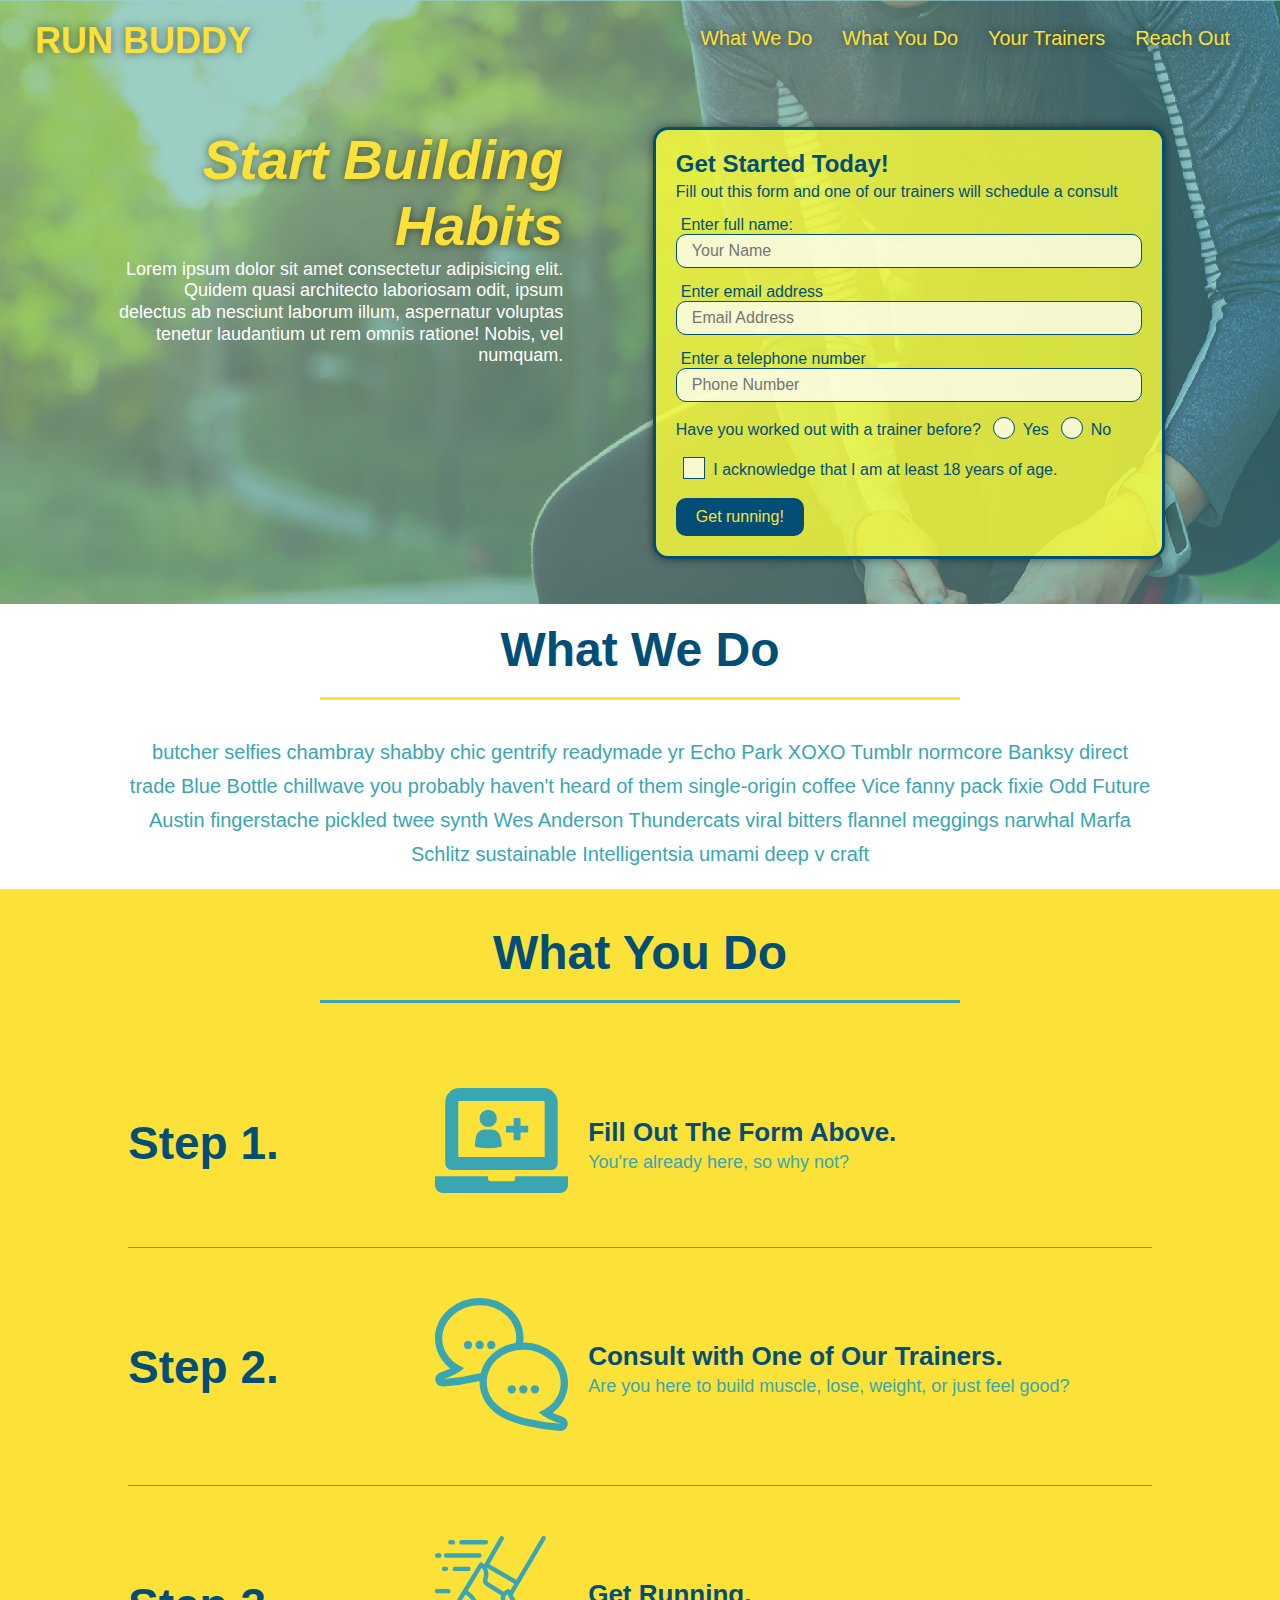
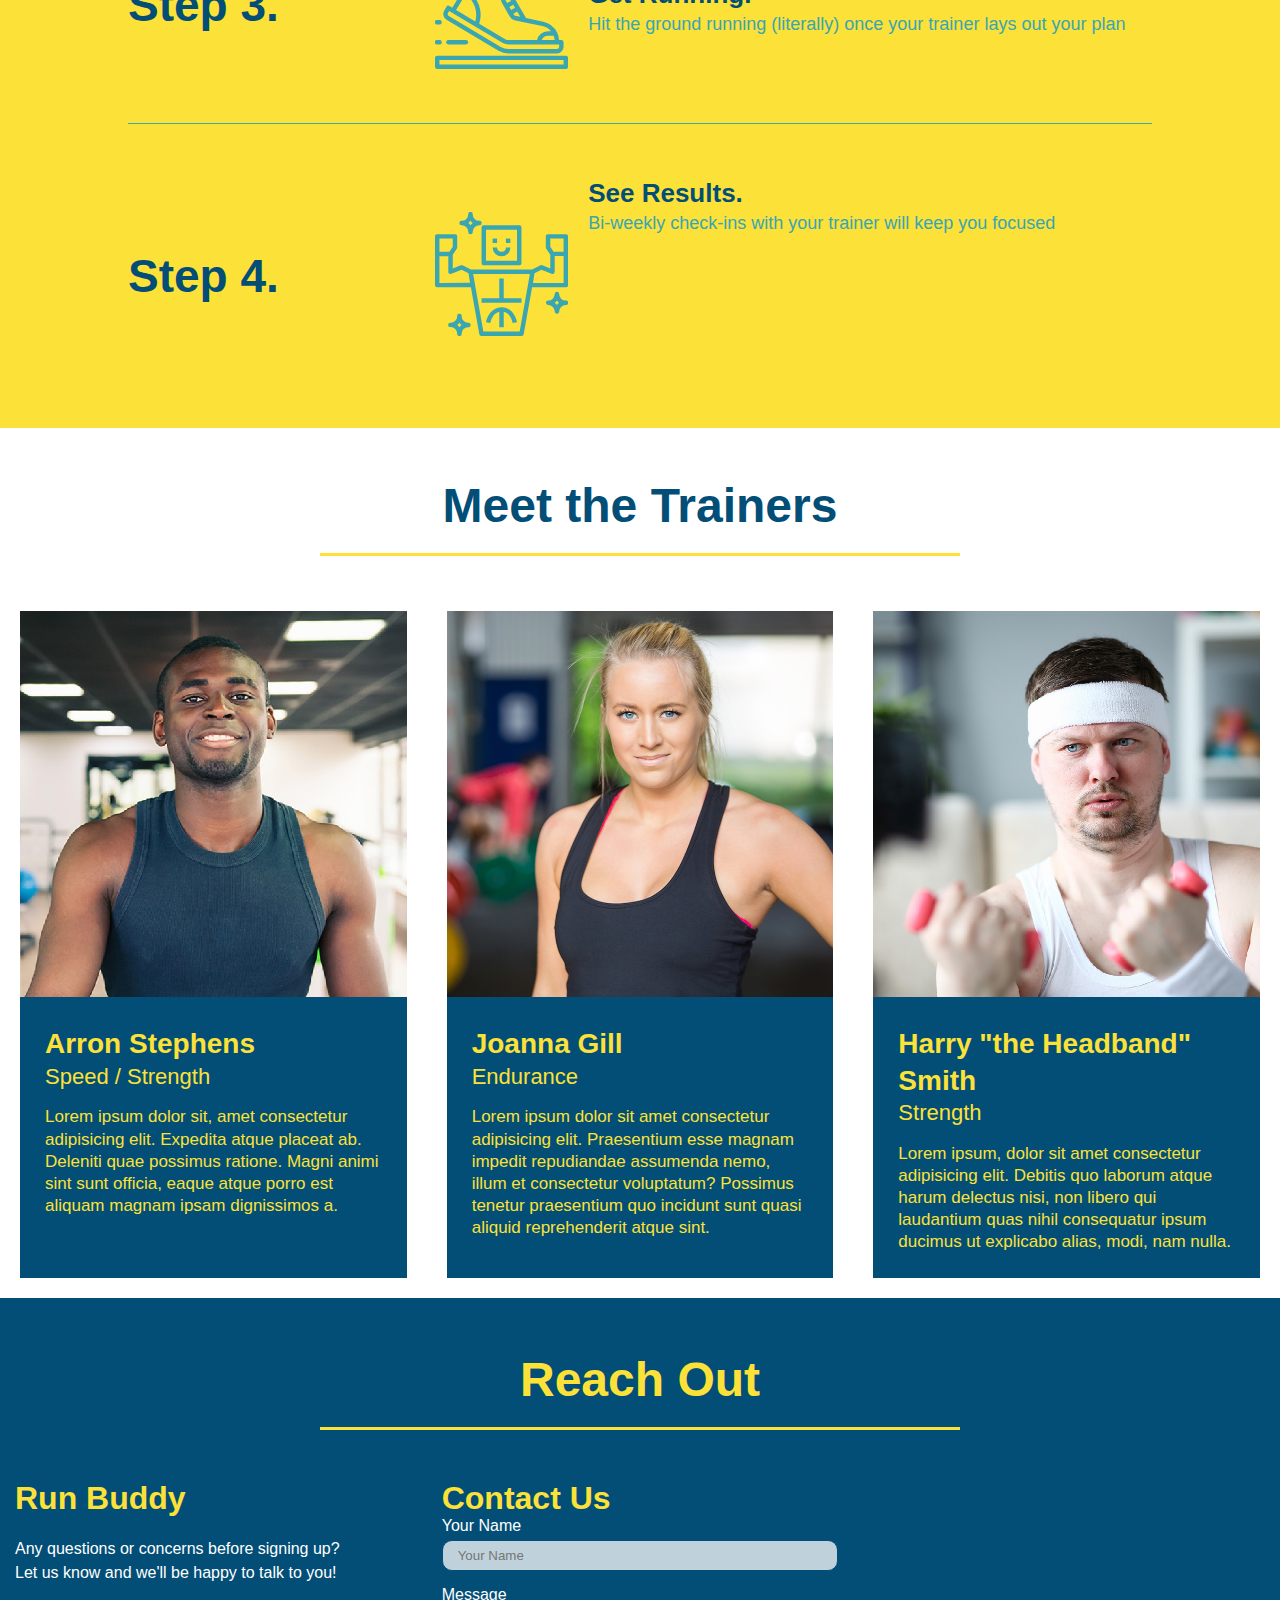
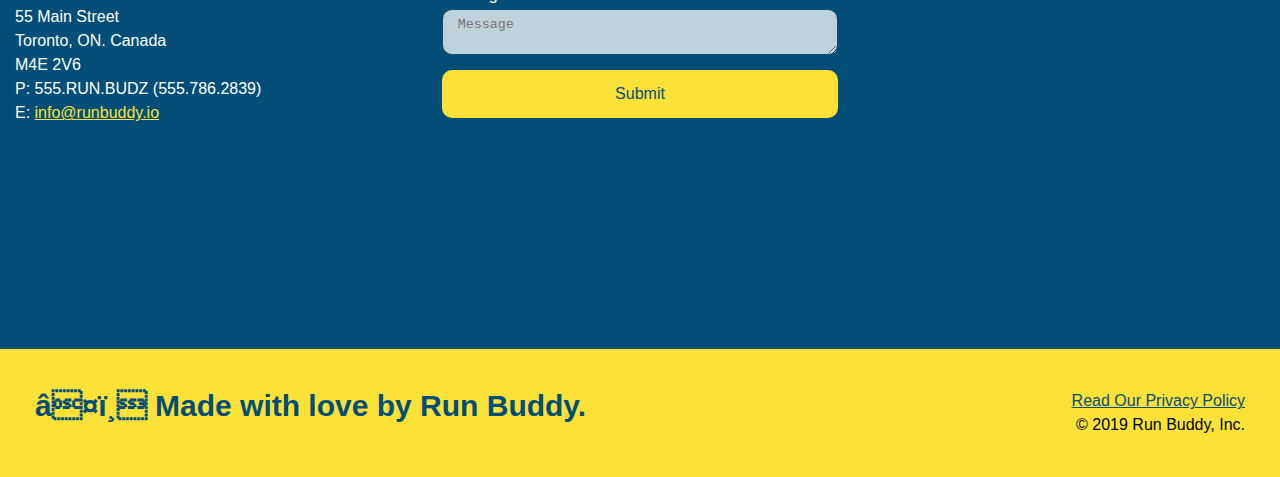
<file: index.html>
<!DOCTYPE html>
<html lang="en">

<head>
    <meta charset="UTF-8 /">
    <meta http-equiv="X-UA-Compatible" content="IE=edge">
    <meta name="viewport" content="width=device-width, initial-scale=1.0" />
    <title>Run Buddy</title>
    <link rel="stylesheet" href="./assets/css/style.css" />
</head>

<body>
    <!--navigation header-->
    <header>
        <h1>
            <a href="/">RUN BUDDY</a>
        </h1>
        <nav>
            <!--unordered list element-->
            <ul>
                 <!--list item element-->
                <li>
                    <!--anchor element-->
                    <a href="#what-we-do">What We Do</a>
                </li>
                <li>
                    <a href="#what-you-do">What You Do</a>
                </li>
                <li>
                    <a href="#your-trainers">Your Trainers</a>
                </li>
                <li>
                    <a href="#reach-out">Reach Out</a>
                </li>
             </ul>
        </nav>
     </header>

    <!--hero/jumbotron-->
    <section class="hero">
        <div class="hero-cta">
            <h2>Start Building Habits</h2>
            <p>Lorem ipsum dolor sit amet consectetur adipisicing elit. Quidem quasi architecto laboriosam odit, ipsum delectus ab nesciunt laborum illum, aspernatur voluptas tenetur laudantium ut rem omnis ratione! Nobis, vel numquam.</p>
        </div>
        <div class="hero-form">
            <h3>Get Started Today!</h3>
            <p>Fill out this form and one of our trainers will schedule a consult</p>
                
            <!-- add form element -->
            <form>
                <label for="name">Enter full name:</label>
                <input type="text" placeholder="Your Name" name="name" id="name" class="form-input" />
                <label for="email">Enter email address</label>
                <input type="email" placeholder="Email Address" name="email" id="email" class="form-input" />
                <label for="phone">Enter a telephone number</label>
                <input type="tel" placeholder="Phone Number" name="phone" id="phone" class="form-input" />
                <p>
                    Have you worked out with a trainer before?
                    <span class="radio-wrapper">
                        <input type="radio" name="trainer-confirm" id="trainer-yes" />
                        <label for="trainer-yes">Yes</label>
                    </span>
                    <span class="radio-wrapper">
                        <input type="radio" name="trainer-confirm" id="trainer-no" />
                        <label for="trainer-no">No</label>
                    </span>
                </p>
                <p>
                    <span class="checkbox-wrapper">
                        <input type="checkbox" name="age-confirm" id="checkbox" />
                        <label for="checkbox" >
                            I acknowledge that I am at least 18 years of age.
                        </label>
                    </span>
                </p>
                <button type="submit">                        Get running!
                </button>
            </form>
        </div>
    </section>
    <!-- hero end-->
    
    <!-- what we do section-->
    <br />
    <section id="what-we-do" class="intro">
        <div class="flex-row">
            <h2 class="section-title primary-border">What We Do</h2>
        </div>
        <div class="flex-row">
            <p>
                butcher selfies chambray shabby chic gentrify readymade yr Echo Park XOXO Tumblr normcore Banksy direct trade Blue Bottle chillwave you probably haven't heard of them single-origin coffee Vice fanny pack fixie Odd Future Austin fingerstache pickled twee synth Wes Anderson Thundercats viral bitters flannel meggings narwhal Marfa Schlitz sustainable Intelligentsia umami deep v craft
            </p><br /> <br />
        </div>
    </section><br />
        
    <!-- what you do section starts -->
    <section id="what-you-do" class="steps"><br /><br />
        <div class="flex-row">
            <h2 class="section-title secondary-border">What You Do</h2>
        </div>
        
        <div class="step">
            <h3>Step 1.</h3>
            <div class="step-info">
                <div class="step-img">
                    <img src="./assets/images/step-1.svg" alt="" role="presentation" aria-hidden="true" />
                </div>
                 <div class="step-text">
                    <h4> Fill Out The Form Above.</h4>
                    <p>You're already here, so why not?</p>
                </div>
            </div>
        </div>

        <div class="step">
            <h3>Step 2.</h3>
            <div class="step-info">
                <div class="step-img">
                    <img src="./assets/images/step-2.svg" alt="" role="presentation" aria-hidden="true" />
                </div>
                <div class="step-text">
                    <h4>Consult with One of Our Trainers.</h4>
                    <p>Are you here to build muscle, lose, weight, or just feel good?</p>
                </div>
            </div>
        </div>

        <div class="step">
            <h3>Step 3.</h3>
            <div class="step-info">
                <div class="step-img">
                    <img src="./assets/images/step-3.svg" alt="" role="presentation" aria-hidden="true" />
                </div>
                <div class="step-text">
                    <h4>Get Running.</h4>
                    <p>Hit the ground running (literally) once your trainer lays out your plan</p>
                </div>
            </div>
        </div>

        <div class="step">
            <h3>Step 4.</h3>
            <div class="step-info">
                <div class="step-img">
                    <img src="./assets/images/step-4.svg" alt="" role="presentation" aria-hidden="true" />
                </div>
                <div class="step-text">
                    <h4>See Results.</h4>
                    <p>Bi-weekly check-ins with your trainer will keep you focused</p> <br /><br /><br /><br /><br /><br /><br /><br />
                </div>
            </div>
        </div>
    </section>
    <!-- what you do section ends -->

    <!-- meet the trainers section -->
    <section id="your-trainers">
        <div class="flex-row">
            <h2 class="section-title primary-border">Meet the Trainers</h2>
        </div>
        <!-- first trainer's bio -->
        <div class="trainers">
            <article class="trainer">
                <img src="./assets/images/trainer-1.jpg" alt="Arron Stephens, dressed in a navy blue sleevless athletic top, prepared to pump iron">
                <div class="trainer-bio">
                    <h3 class="trainer-name">Arron Stephens</h3>
                    <h4 class="trainer-role">Speed / Strength</h4>
                    <p>
                        Lorem ipsum dolor sit, amet consectetur adipisicing elit. Expedita atque placeat ab. Deleniti quae possimus ratione. Magni animi sint sunt officia, eaque atque porro est aliquam magnam ipsam dignissimos a.
                    </p>
                </div>
            </article>
        
            <!-- second trainer's bio -->
            <article class="trainer">
                <img src="./assets/images/trainer-2.jpg" alt="Joanna Gill, dressed in a black sleevless athletic top. Her long blonde hair is tied up in a pony tail, she is ready to run">
                <div class="trainer-bio">
                    <h3 class="trainer-name">Joanna Gill</h3>
                    <h4 class="trainer-role">Endurance</h4>
                    <p>Lorem ipsum dolor sit amet consectetur adipisicing elit. Praesentium esse magnam impedit repudiandae assumenda nemo, illum et consectetur voluptatum? Possimus tenetur praesentium quo incidunt sunt quasi aliquid reprehenderit atque sint.</p>
                </div>
            </article>

            <!-- third trainer's bio -->
            <article class="trainer">
                <img src="./assets/images/trainer-3.jpg" alt="Harry Smith, wearing a white sleevless athletic top and matching headband. He has a strained expression as he lifts comically small pink weights">
                <div class="trainer-bio">
                    <h3 class="trainer-name">Harry "the Headband" Smith</h3>
                    <h4 class="trainer-role">Strength</h4>
                    <p>
                    Lorem ipsum, dolor sit amet consectetur adipisicing elit. Debitis quo laborum atque harum delectus nisi, non libero qui laudantium quas nihil consequatur ipsum ducimus ut explicabo alias, modi, nam nulla.
                    </p>
                </div>
            </article>
        </div>
    </section>

    <!-- reach out section starts -->
    <section id="reach-out" class="contact">
        <br /><br /><br />
        <div class="flex-row">
            <h2 class="section-title primary-border">Reach Out</h2>
        </div>
        <div class="contact-info">
            <div>
                <h3>Run Buddy</h3>
                <p>
                    Any questions or concerns before signing up?
                    <br />
                    Let us know and we'll be happy to talk to you!
                </p>

                <address>
                    55 Main Street <br />
                    Toronto, ON. Canada <br />
                    M4E 2V6 <br />
                    P: 555.RUN.BUDZ (555.786.2839) <br />
                    E: <a href="mailto:info@runbuddy.io">info@runbuddy.io</a>
                </address>
            </div>

            <div class="contact-form">
                <h3>Contact Us</h3>
                <form>
                    <label for="contact-name">Your Name</label>
                    <input type="text" id="contact-name" placeholder="Your Name" />

                    <label for="contact-message">Message</label>
                    <textarea id="contact-message" placeholder="Message"></textarea>

                    <button type="submit">Submit</button>
                </form>
            </div>
            <iframe src="https://www.google.com/maps/embed?pb=!1m18!1m12!1m3!1d2885.4251448739424!2d-79.3007304844097!3d43.68092407912034!2m3!1f0!2f0!3f0!3m2!1i1024!2i768!4f13.1!3m3!1m2!1s0x89d4cc1b1d3e933d%3A0x30d077fd48bdeeb6!2s55%20Main%20St%2C%20Toronto%2C%20ON%20M4E%202V6!5e0!3m2!1sen!2sca!4v1645740638300!5m2!1sen!2sca" width="400" height="400" style="border:0;" allowfullscreen="" loading="lazy"></iframe>
        </div>
     <br /><br /><br />
        </section>
    <!-- reach out section ends -->

    <!--navigation footer -->
    <footer>
        <h2>❤️ Made with love by Run Buddy.</h2>
        <div>
            <a href="./privacy-policy.html">Read Our Privacy Policy</a><br />
                &copy; 2019 Run Buddy, Inc.
        </div>
    </footer>
</body>

</html>
</file>
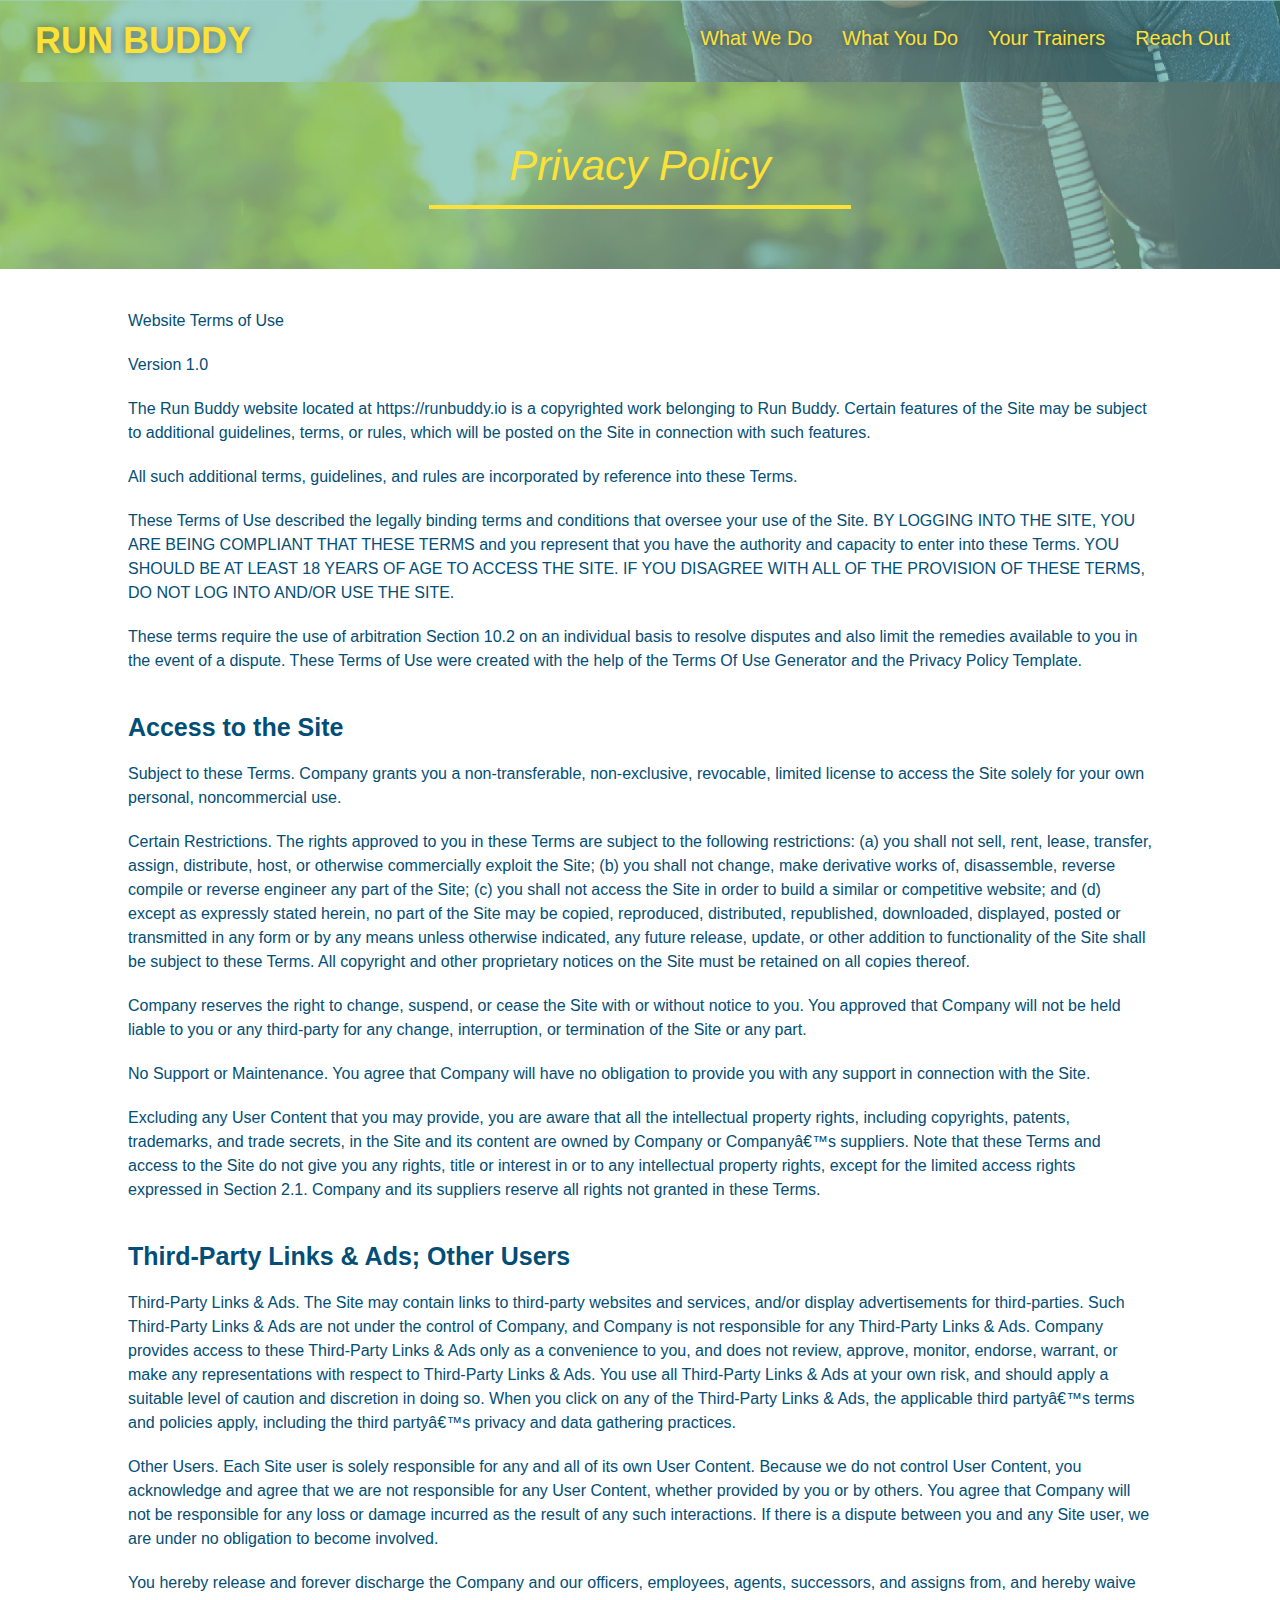
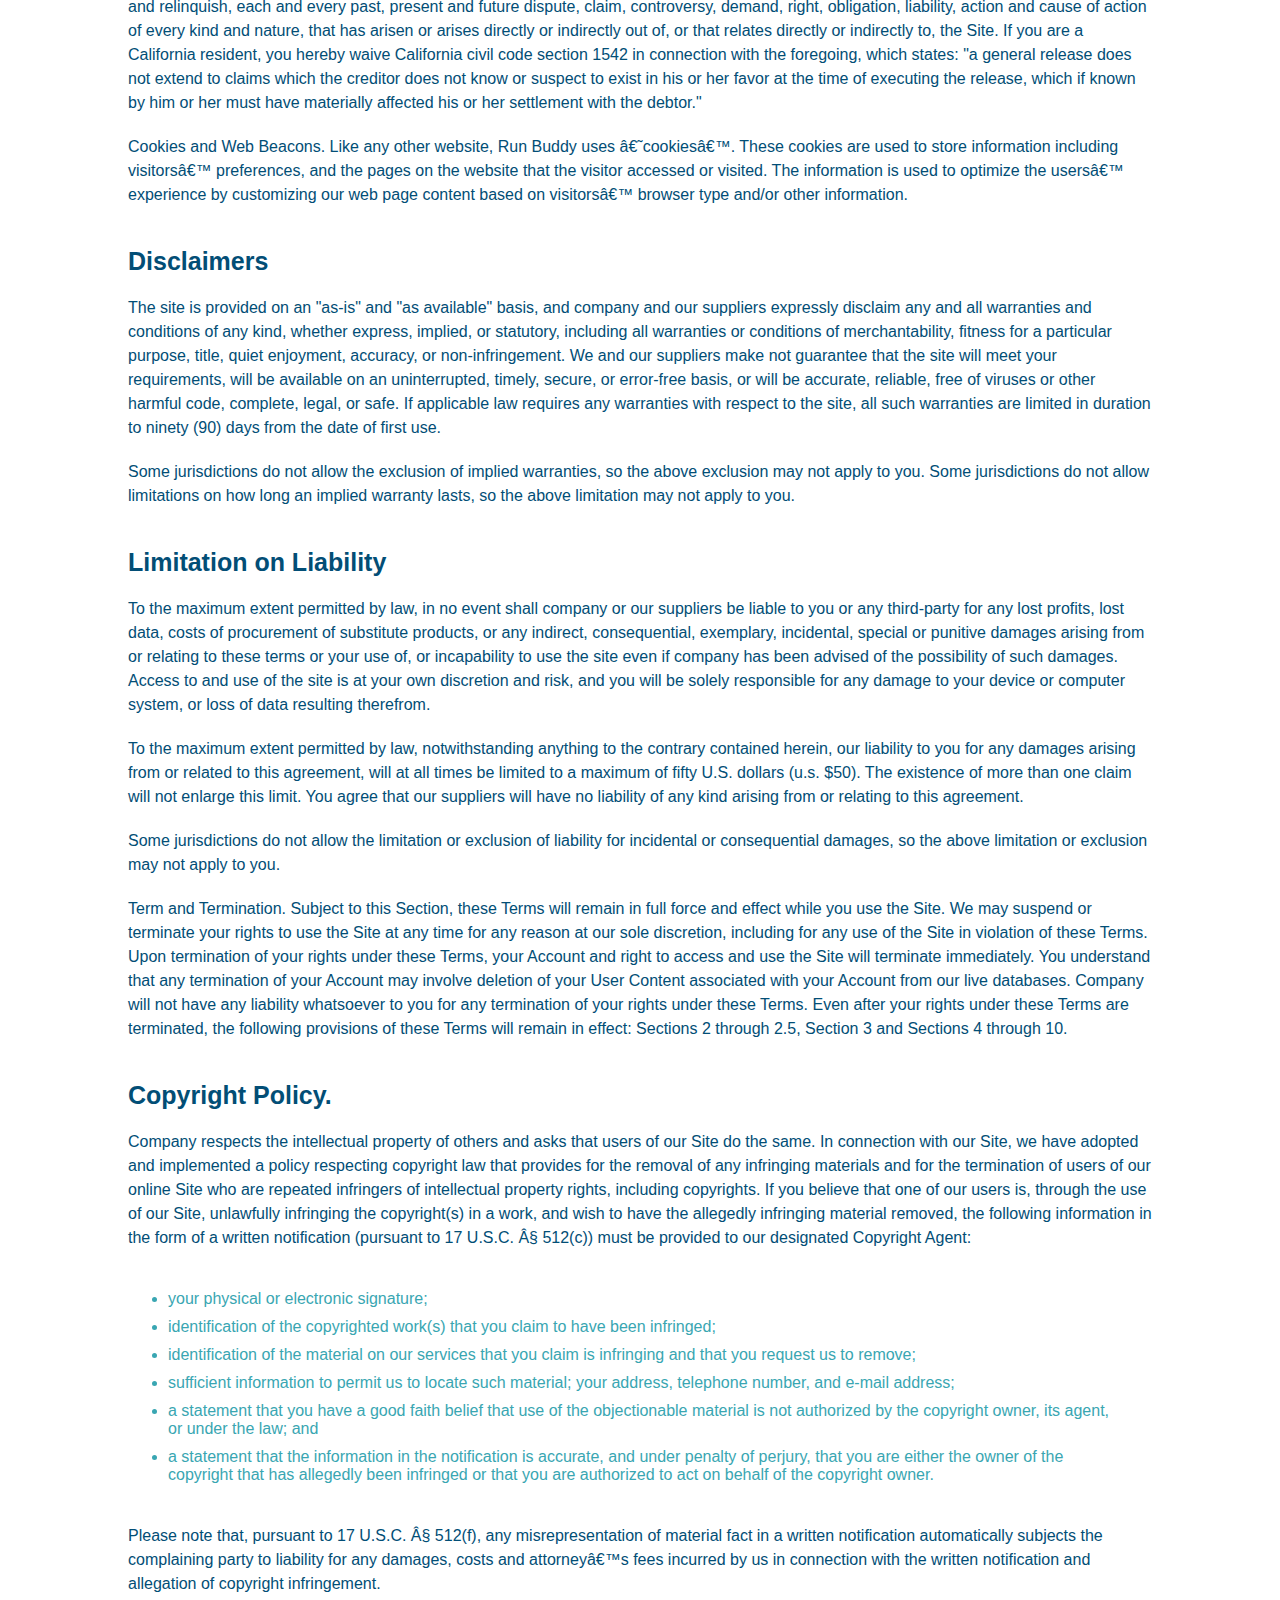
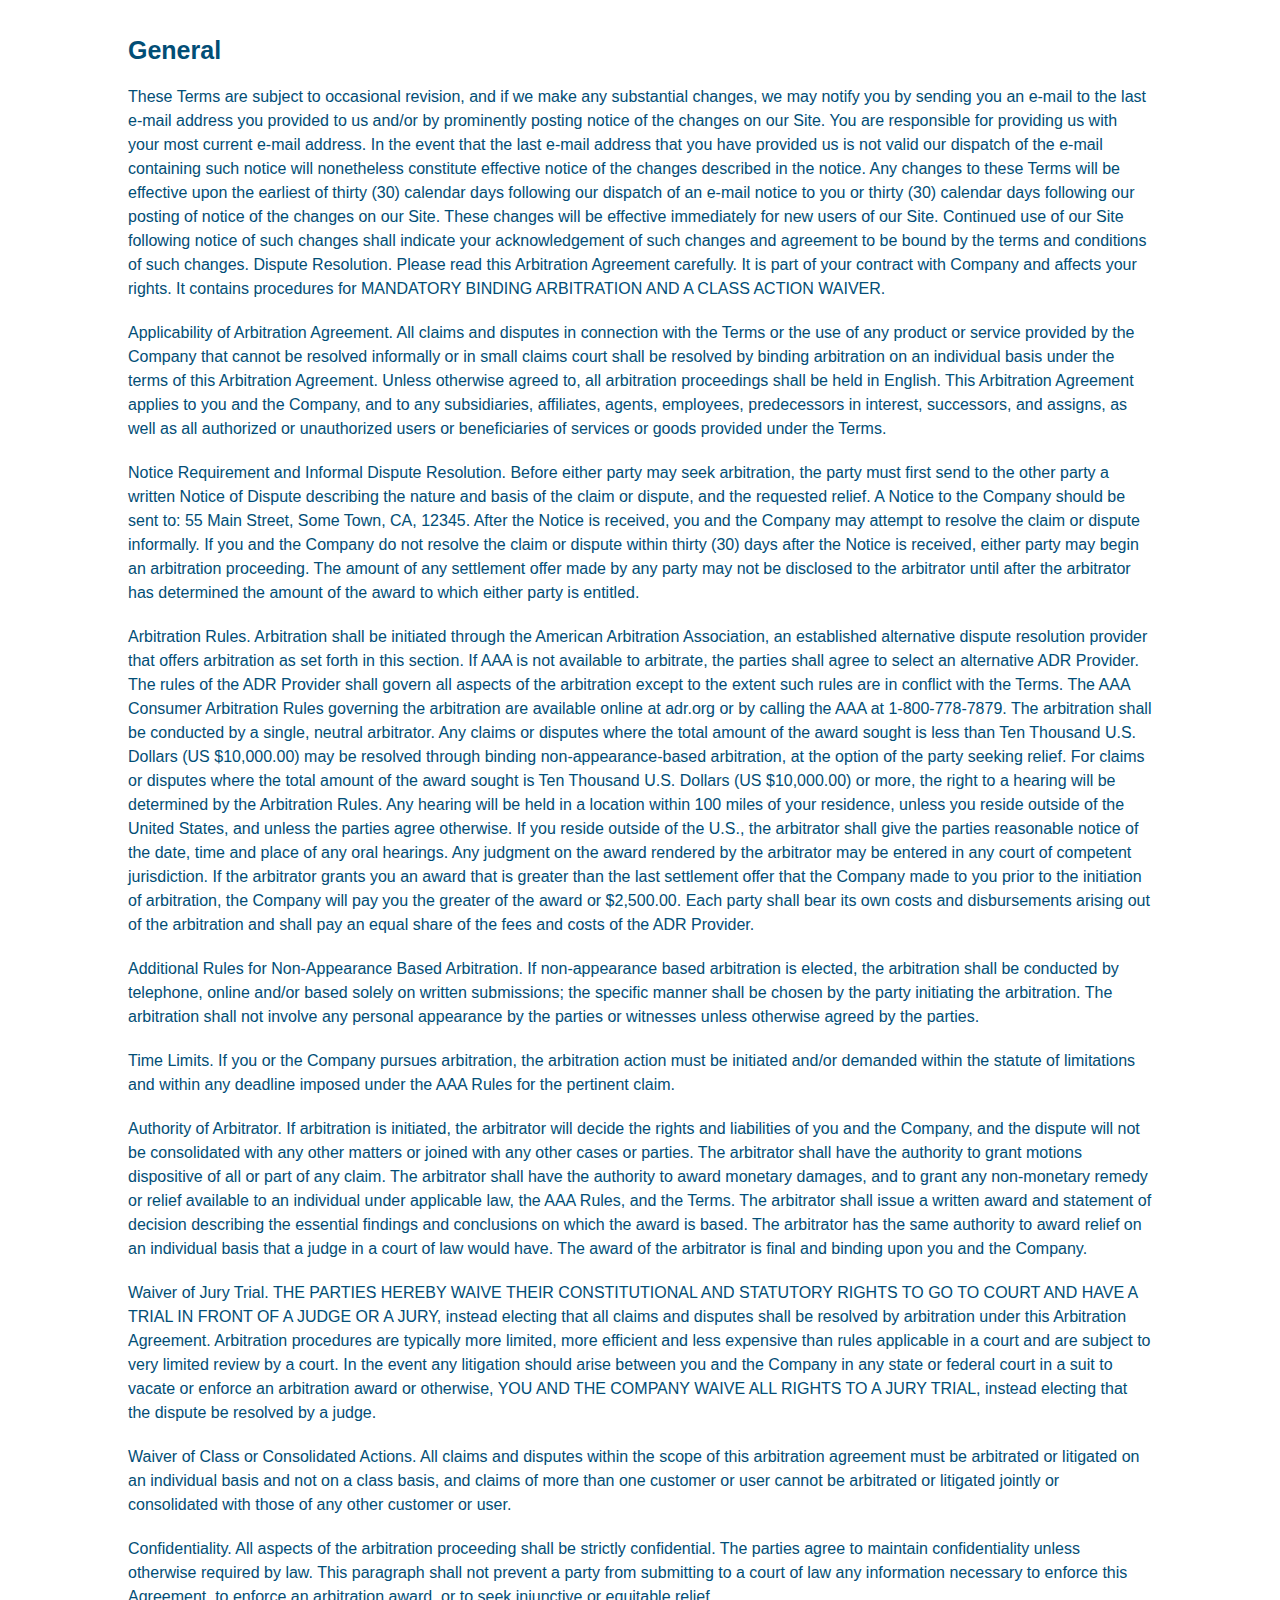
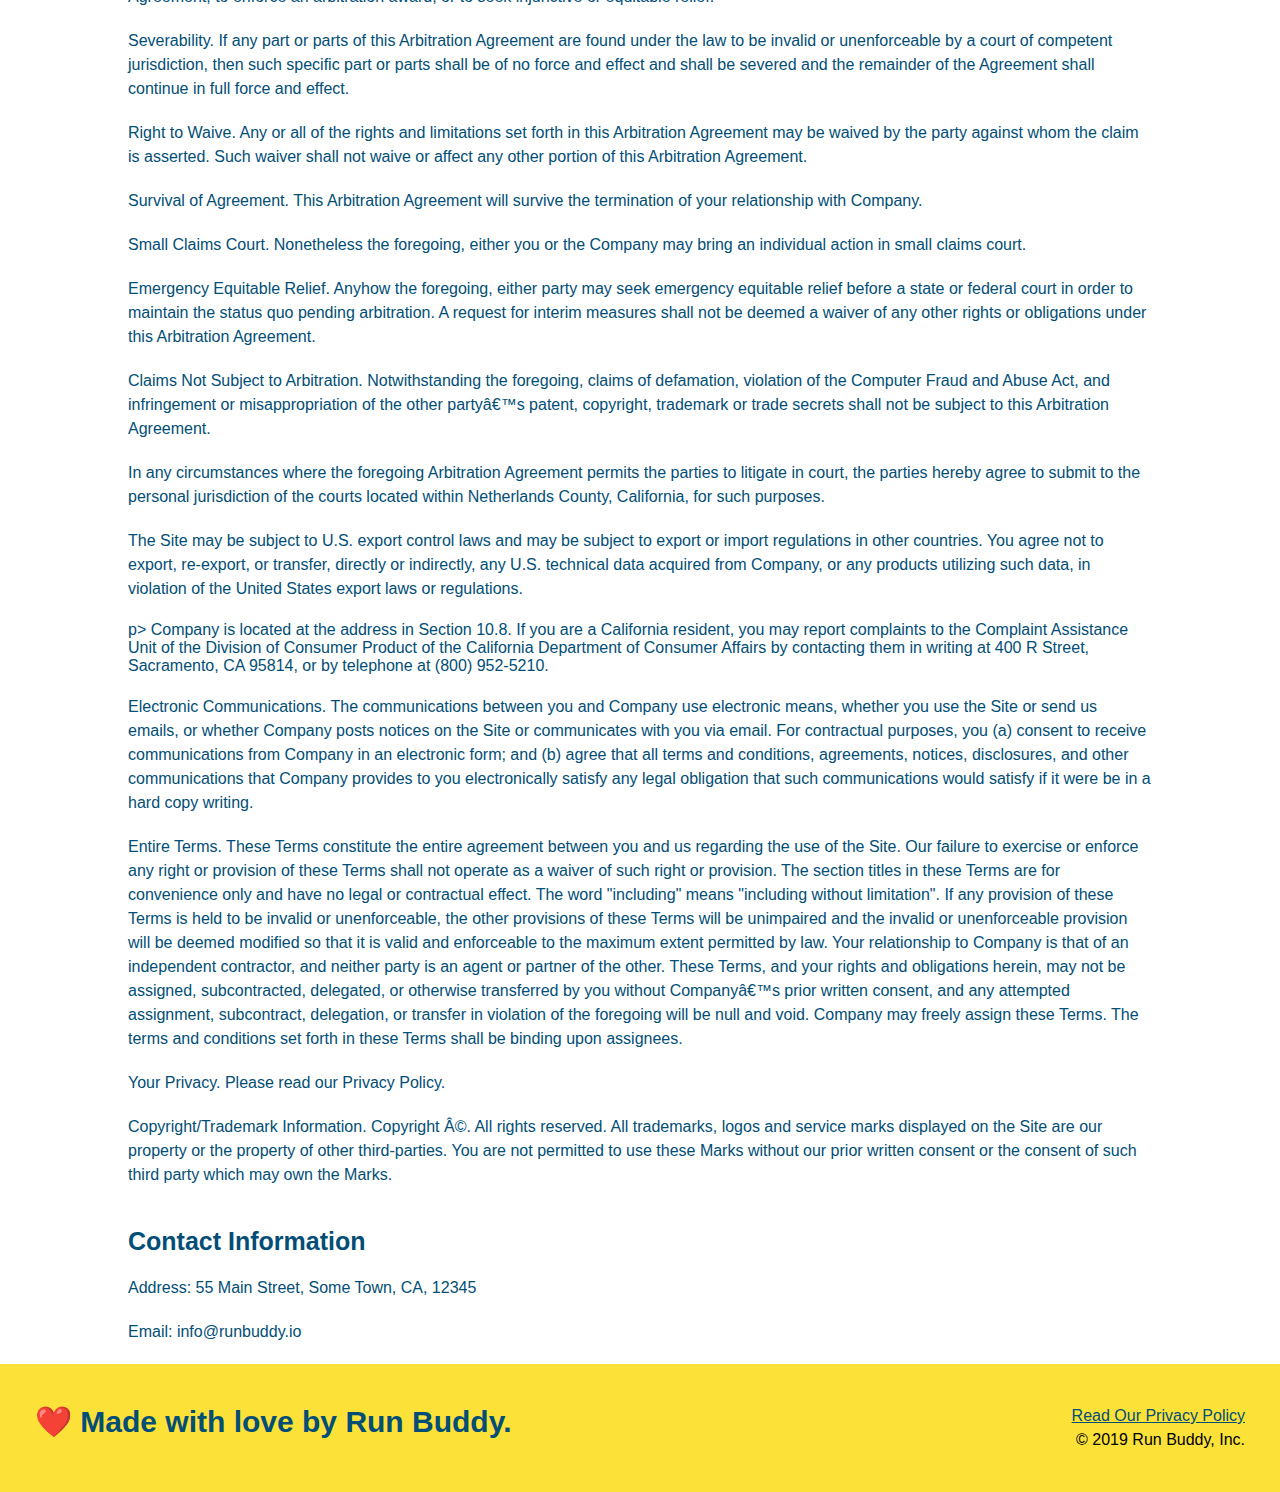
<file: privacy-policy.html>
<!DOCTYPE html>
<html lang="en">
    <head>
        <meta charset="UTF-8" />
        <title>Privacy Policy - Run Buddy</title>
        <link rel="stylesheet" href="./assets/css/style.css" />
        <link rel="stylesheet" href="./assets/css/secondary-styles.css" />
    </head>
    <body>
        <!-- navigation -->
        <header>
            <h1>
                <a href="./index.html">RUN BUDDY</a>
            </h1>
            <nav>
                <!--unordered list element-->
                <ul>
                     <!--list item element-->
                    <li>
                        <!--anchor element-->
                        <a href="./index.html#what-we-do">What We Do</a>
                    </li>
                    <li>
                        <a href="./index.html#what-you-do">What You Do</a>
                    </li>
                    <li>
                        <a href="./index.html#your-trainers">Your Trainers</a>
                    </li>
                    <li>
                        <a href="./index.html#reach-out">Reach Out</a>
                    </li>
                 </ul>
            </nav>
         </header>
         <section class="hero">
            <h2 class="page-title">
                Privacy Policy
            </h2>
         </section>
         <article class="secondary-content">
            <p>
                Website Terms of Use
            </p>
        
            <p>
                Version 1.0
            </p>
        
            <p>
                The Run Buddy website located at https://runbuddy.io is a copyrighted work belonging to Run Buddy. Certain
                features of the Site may be subject to additional guidelines, terms, or rules, which will be posted on the Site
                in connection with such features.
            </p>
        
            <p>
                All such additional terms, guidelines, and rules are incorporated by reference into these Terms.
            </p>
        
            <p>
                These Terms of Use described the legally binding terms and conditions that oversee your use of the Site. BY
                LOGGING INTO THE SITE, YOU ARE BEING COMPLIANT THAT THESE TERMS and you represent that you have the authority
                and capacity to enter into these Terms. YOU SHOULD BE AT LEAST 18 YEARS OF AGE TO ACCESS THE SITE. IF YOU
                DISAGREE WITH ALL OF THE PROVISION OF THESE TERMS, DO NOT LOG INTO AND/OR USE THE SITE.
            </p>
        
            <p>
                These terms require the use of arbitration Section 10.2 on an individual basis to resolve disputes and also
                limit the remedies available to you in the event of a dispute. These Terms of Use were created with the help of
                the Terms Of Use Generator and the Privacy Policy Template.
            </p>
        
            <h3>
                Access to the Site
            </h3>
        
            <p>
                Subject to these Terms. Company grants you a non-transferable, non-exclusive, revocable, limited license to
                access the Site solely for your own personal, noncommercial use.
            </p>
        
            <p>
                Certain Restrictions. The rights approved to you in these Terms are subject to the following restrictions: (a)
                you shall not sell, rent, lease, transfer, assign, distribute, host, or otherwise commercially exploit the Site;
                (b) you shall not change, make derivative works of, disassemble, reverse compile or reverse engineer any part of
                the Site; (c) you shall not access the Site in order to build a similar or competitive website; and (d) except
                as expressly stated herein, no part of the Site may be copied, reproduced, distributed, republished, downloaded,
                displayed, posted or transmitted in any form or by any means unless otherwise indicated, any future release,
                update, or other addition to functionality of the Site shall be subject to these Terms. All copyright and other
                proprietary notices on the Site must be retained on all copies thereof.
            </p>
        
            <p>
                Company reserves the right to change, suspend, or cease the Site with or without notice to you. You approved
                that Company will not be held liable to you or any third-party for any change, interruption, or termination of
                the Site or any part.
            </p>
        
            <p>
                No Support or Maintenance. You agree that Company will have no obligation to provide you with any support in
                connection with the Site.
            </p>
        
            <p>
                Excluding any User Content that you may provide, you are aware that all the intellectual property rights,
                including copyrights, patents, trademarks, and trade secrets, in the Site and its content are owned by Company
                or Companyâ€™s suppliers. Note that these Terms and access to the Site do not give you any rights, title or
                interest in or to any intellectual property rights, except for the limited access rights expressed in Section
                2.1. Company and its suppliers reserve all rights not granted in these Terms.
            </p>
        
            <h3>
                Third-Party Links &amp; Ads; Other Users
            </h3>
        
            <p>
                Third-Party Links &amp; Ads. The Site may contain links to third-party websites and services, and/or display
                advertisements for third-parties. Such Third-Party Links &amp; Ads are not under the control of Company, and Company
                is not responsible for any Third-Party Links &amp; Ads. Company provides access to these Third-Party Links &amp; Ads
                only as a convenience to you, and does not review, approve, monitor, endorse, warrant, or make any
                representations with respect to Third-Party Links &amp; Ads. You use all Third-Party Links &amp; Ads at your own risk,
                and should apply a suitable level of caution and discretion in doing so. When you click on any of the
                Third-Party Links &amp; Ads, the applicable third partyâ€™s terms and policies apply, including the third partyâ€™s
                privacy and data gathering practices.
            </p>
        
            <p>
                Other Users. Each Site user is solely responsible for any and all of its own User Content. Because we do not
                control User Content, you acknowledge and agree that we are not responsible for any User Content, whether
                provided by you or by others. You agree that Company will not be responsible for any loss or damage incurred as
                the result of any such interactions. If there is a dispute between you and any Site user, we are under no
                obligation to become involved.
            </p>
        
            <p>
                You hereby release and forever discharge the Company and our officers, employees, agents, successors, and
                assigns from, and hereby waive and relinquish, each and every past, present and future dispute, claim,
                controversy, demand, right, obligation, liability, action and cause of action of every kind and nature, that has
                arisen or arises directly or indirectly out of, or that relates directly or indirectly to, the Site. If you are
                a California resident, you hereby waive California civil code section 1542 in connection with the foregoing,
                which states: "a general release does not extend to claims which the creditor does not know or suspect to exist
                in his or her favor at the time of executing the release, which if known by him or her must have materially
                affected his or her settlement with the debtor."
            </p>
        
            <p>
                Cookies and Web Beacons. Like any other website, Run Buddy uses â€˜cookiesâ€™. These cookies are used to store
                information including visitorsâ€™ preferences, and the pages on the website that the visitor accessed or visited.
                The information is used to optimize the usersâ€™ experience by customizing our web page content based on visitorsâ€™
                browser type and/or other information.
            </p>
        
            <h3>
                Disclaimers
            </h3>
        
            <p>
                The site is provided on an "as-is" and "as available" basis, and company and our suppliers expressly disclaim
                any and all warranties and conditions of any kind, whether express, implied, or statutory, including all
                warranties or conditions of merchantability, fitness for a particular purpose, title, quiet enjoyment, accuracy,
                or non-infringement. We and our suppliers make not guarantee that the site will meet your requirements, will be
                available on an uninterrupted, timely, secure, or error-free basis, or will be accurate, reliable, free of
                viruses or other harmful code, complete, legal, or safe. If applicable law requires any warranties with respect
                to the site, all such warranties are limited in duration to ninety (90) days from the date of first use.
            </p>
        
            <p>
                Some jurisdictions do not allow the exclusion of implied warranties, so the above exclusion may not apply to
                you. Some jurisdictions do not allow limitations on how long an implied warranty lasts, so the above limitation
                may not apply to you.
            </p>
        
            <h3>
                Limitation on Liability
            </h3>
        
            <p>
                To the maximum extent permitted by law, in no event shall company or our suppliers be liable to you or any
                third-party for any lost profits, lost data, costs of procurement of substitute products, or any indirect,
                consequential, exemplary, incidental, special or punitive damages arising from or relating to these terms or
                your use of, or incapability to use the site even if company has been advised of the possibility of such
                damages. Access to and use of the site is at your own discretion and risk, and you will be solely responsible
                for any damage to your device or computer system, or loss of data resulting therefrom.
            </p>
        
            <p>
                To the maximum extent permitted by law, notwithstanding anything to the contrary contained herein, our liability
                to you for any damages arising from or related to this agreement, will at all times be limited to a maximum of
                fifty U.S. dollars (u.s. $50). The existence of more than one claim will not enlarge this limit. You agree that
                our suppliers will have no liability of any kind arising from or relating to this agreement.
            </p>
        
            <p>
                Some jurisdictions do not allow the limitation or exclusion of liability for incidental or consequential
                damages, so the above limitation or exclusion may not apply to you.
            </p>
        
            <p>
                Term and Termination. Subject to this Section, these Terms will remain in full force and effect while you use
                the Site. We may suspend or terminate your rights to use the Site at any time for any reason at our sole
                discretion, including for any use of the Site in violation of these Terms. Upon termination of your rights under
                these Terms, your Account and right to access and use the Site will terminate immediately. You understand that
                any termination of your Account may involve deletion of your User Content associated with your Account from our
                live databases. Company will not have any liability whatsoever to you for any termination of your rights under
                these Terms. Even after your rights under these Terms are terminated, the following provisions of these Terms
                will remain in effect: Sections 2 through 2.5, Section 3 and Sections 4 through 10.
            </p>
        
            <h3>
                Copyright Policy.
            </h3>
        
            <p>
                Company respects the intellectual property of others and asks that users of our Site do the same. In connection
                with our Site, we have adopted and implemented a policy respecting copyright law that provides for the removal
                of any infringing materials and for the termination of users of our online Site who are repeated infringers of
                intellectual property rights, including copyrights. If you believe that one of our users is, through the use of
                our Site, unlawfully infringing the copyright(s) in a work, and wish to have the allegedly infringing material
                removed, the following information in the form of a written notification (pursuant to 17 U.S.C. Â§ 512(c)) must
                be provided to our designated Copyright Agent:
            </p>
        
            <ul>
                <li>
                  your physical or electronic signature;
                </li>
                <li>
                  identification of the copyrighted work(s) that you claim to have been infringed;
                </li>
                <li>
                  identification of the material on our services that you claim is infringing and that you request us to remove;
                </li>
                <li>
                  sufficient information to permit us to locate such material; your address, telephone number, and e-mail
                  address;
                </li>
                <li>
                  a statement that you have a good faith belief that use of the objectionable material is not authorized by the
                  copyright owner, its agent, or under the law; and
                </li>
                <li>
                  a statement that the information in the notification is accurate, and under penalty of perjury, that you are
                  either the owner of the copyright that has allegedly been infringed or that you are authorized to act on
                  behalf of the copyright owner.
                </li>
            </ul>
        
            <p>
                Please note that, pursuant to 17 U.S.C. Â§ 512(f), any misrepresentation of material fact in a written
                notification automatically subjects the complaining party to liability for any damages, costs and attorneyâ€™s
                fees incurred by us in connection with the written notification and allegation of copyright infringement.
            </p>
        
            <h3>
                General
            </h3>
        
            <p>
                These Terms are subject to occasional revision, and if we make any substantial changes, we may notify you by
                sending you an e-mail to the last e-mail address you provided to us and/or by prominently posting notice of the
                changes on our Site. You are responsible for providing us with your most current e-mail address. In the event
                that the last e-mail address that you have provided us is not valid our dispatch of the e-mail containing such
                notice will nonetheless constitute effective notice of the changes described in the notice. Any changes to these
                Terms will be effective upon the earliest of thirty (30) calendar days following our dispatch of an e-mail
                notice to you or thirty (30) calendar days following our posting of notice of the changes on our Site. These
                changes will be effective immediately for new users of our Site. Continued use of our Site following notice of
                such changes shall indicate your acknowledgement of such changes and agreement to be bound by the terms and
                conditions of such changes. Dispute Resolution. Please read this Arbitration Agreement carefully. It is part of
                your contract with Company and affects your rights. It contains procedures for MANDATORY BINDING ARBITRATION AND
                A CLASS ACTION WAIVER.
            </p>
        
            <p>
                Applicability of Arbitration Agreement. All claims and disputes in connection with the Terms or the use of any
                product or service provided by the Company that cannot be resolved informally or in small claims court shall be
                resolved by binding arbitration on an individual basis under the terms of this Arbitration Agreement. Unless
                otherwise agreed to, all arbitration proceedings shall be held in English. This Arbitration Agreement applies to
                you and the Company, and to any subsidiaries, affiliates, agents, employees, predecessors in interest,
                successors, and assigns, as well as all authorized or unauthorized users or beneficiaries of services or goods
                provided under the Terms.
            </p>
        
            <p>
                Notice Requirement and Informal Dispute Resolution. Before either party may seek arbitration, the party must
                first send to the other party a written Notice of Dispute describing the nature and basis of the claim or
                dispute, and the requested relief. A Notice to the Company should be sent to: 55 Main Street, Some Town, CA,
                12345. After the Notice is received, you and the Company may attempt to resolve the claim or dispute informally.
                If you and the Company do not resolve the claim or dispute within thirty (30) days after the Notice is received,
                either party may begin an arbitration proceeding. The amount of any settlement offer made by any party may not
                be disclosed to the arbitrator until after the arbitrator has determined the amount of the award to which either
                party is entitled.
            </p>
        
            <p>
                Arbitration Rules. Arbitration shall be initiated through the American Arbitration Association, an established
                alternative dispute resolution provider that offers arbitration as set forth in this section. If AAA is not
                available to arbitrate, the parties shall agree to select an alternative ADR Provider. The rules of the ADR
                Provider shall govern all aspects of the arbitration except to the extent such rules are in conflict with the
                Terms. The AAA Consumer Arbitration Rules governing the arbitration are available online at adr.org or by
                calling the AAA at 1-800-778-7879. The arbitration shall be conducted by a single, neutral arbitrator. Any
                claims or disputes where the total amount of the award sought is less than Ten Thousand U.S. Dollars (US
                $10,000.00) may be resolved through binding non-appearance-based arbitration, at the option of the party seeking
                relief. For claims or disputes where the total amount of the award sought is Ten Thousand U.S. Dollars (US
                $10,000.00) or more, the right to a hearing will be determined by the Arbitration Rules. Any hearing will be
                held in a location within 100 miles of your residence, unless you reside outside of the United States, and
                unless the parties agree otherwise. If you reside outside of the U.S., the arbitrator shall give the parties
                reasonable notice of the date, time and place of any oral hearings. Any judgment on the award rendered by the
                arbitrator may be entered in any court of competent jurisdiction. If the arbitrator grants you an award that is
                greater than the last settlement offer that the Company made to you prior to the initiation of arbitration, the
                Company will pay you the greater of the award or $2,500.00. Each party shall bear its own costs and
                disbursements arising out of the arbitration and shall pay an equal share of the fees and costs of the ADR
                Provider.
            </p>
        
            <p>
                Additional Rules for Non-Appearance Based Arbitration. If non-appearance based arbitration is elected, the
                arbitration shall be conducted by telephone, online and/or based solely on written submissions; the specific
                manner shall be chosen by the party initiating the arbitration. The arbitration shall not involve any personal
                appearance by the parties or witnesses unless otherwise agreed by the parties.
            </p>
        
            <p>
                Time Limits. If you or the Company pursues arbitration, the arbitration action must be initiated and/or demanded
                within the statute of limitations and within any deadline imposed under the AAA Rules for the pertinent claim.
            </p>
        
            <p>
                Authority of Arbitrator. If arbitration is initiated, the arbitrator will decide the rights and liabilities of
                you and the Company, and the dispute will not be consolidated with any other matters or joined with any other
                cases or parties. The arbitrator shall have the authority to grant motions dispositive of all or part of any
                claim. The arbitrator shall have the authority to award monetary damages, and to grant any non-monetary remedy
                or relief available to an individual under applicable law, the AAA Rules, and the Terms. The arbitrator shall
                issue a written award and statement of decision describing the essential findings and conclusions on which the
                award is based. The arbitrator has the same authority to award relief on an individual basis that a judge in a
                court of law would have. The award of the arbitrator is final and binding upon you and the Company.
            </p>
        
            <p>
                Waiver of Jury Trial. THE PARTIES HEREBY WAIVE THEIR CONSTITUTIONAL AND STATUTORY RIGHTS TO GO TO COURT AND HAVE
                A TRIAL IN FRONT OF A JUDGE OR A JURY, instead electing that all claims and disputes shall be resolved by
                arbitration under this Arbitration Agreement. Arbitration procedures are typically more limited, more efficient
                and less expensive than rules applicable in a court and are subject to very limited review by a court. In the
                event any litigation should arise between you and the Company in any state or federal court in a suit to vacate
                or enforce an arbitration award or otherwise, YOU AND THE COMPANY WAIVE ALL RIGHTS TO A JURY TRIAL, instead
                electing that the dispute be resolved by a judge.
            </p>
        
            <p>
                Waiver of Class or Consolidated Actions. All claims and disputes within the scope of this arbitration agreement
                must be arbitrated or litigated on an individual basis and not on a class basis, and claims of more than one
                customer or user cannot be arbitrated or litigated jointly or consolidated with those of any other customer or
                user.
            </p>
        
            <p>
                Confidentiality. All aspects of the arbitration proceeding shall be strictly confidential. The parties agree to
                maintain confidentiality unless otherwise required by law. This paragraph shall not prevent a party from
                submitting to a court of law any information necessary to enforce this Agreement, to enforce an arbitration
                award, or to seek injunctive or equitable relief.
            </p>
        
            <p>
                Severability. If any part or parts of this Arbitration Agreement are found under the law to be invalid or
                unenforceable by a court of competent jurisdiction, then such specific part or parts shall be of no force and
                effect and shall be severed and the remainder of the Agreement shall continue in full force and effect.
            </p>
        
            <p>
                Right to Waive. Any or all of the rights and limitations set forth in this Arbitration Agreement may be waived
                by the party against whom the claim is asserted. Such waiver shall not waive or affect any other portion of this
                Arbitration Agreement.
            </p>
        
            <p>
                Survival of Agreement. This Arbitration Agreement will survive the termination of your relationship with
                Company.
            </p>
        
            <p>
                Small Claims Court. Nonetheless the foregoing, either you or the Company may bring an individual action in small
                claims court.
            </p>
        
            <p>
                Emergency Equitable Relief. Anyhow the foregoing, either party may seek emergency equitable relief before a
                state or federal court in order to maintain the status quo pending arbitration. A request for interim measures
                shall not be deemed a waiver of any other rights or obligations under this Arbitration Agreement.
            </p>
        
            <p>
                Claims Not Subject to Arbitration. Notwithstanding the foregoing, claims of defamation, violation of the
                Computer Fraud and Abuse Act, and infringement or misappropriation of the other partyâ€™s patent, copyright,
                trademark or trade secrets shall not be subject to this Arbitration Agreement.
            </p>
        
            <p>
                In any circumstances where the foregoing Arbitration Agreement permits the parties to litigate in court, the
                parties hereby agree to submit to the personal jurisdiction of the courts located within Netherlands County,
                California, for such purposes.
            </p>
        
            <p>
                The Site may be subject to U.S. export control laws and may be subject to export or import regulations in other
                countries. You agree not to export, re-export, or transfer, directly or indirectly, any U.S. technical data
                acquired from Company, or any products utilizing such data, in violation of the United States export laws or
                regulations.
            </p>
        
              p>
                Company is located at the address in Section 10.8. If you are a California resident, you may report complaints
                to the Complaint Assistance Unit of the Division of Consumer Product of the California Department of Consumer
                Affairs by contacting them in writing at 400 R Street, Sacramento, CA 95814, or by telephone at (800) 952-5210.
            </p>
        
            <p>
                Electronic Communications. The communications between you and Company use electronic means, whether you use the
                Site or send us emails, or whether Company posts notices on the Site or communicates with you via email. For
                contractual purposes, you (a) consent to receive communications from Company in an electronic form; and (b)
                agree that all terms and conditions, agreements, notices, disclosures, and other communications that Company
                provides to you electronically satisfy any legal obligation that such communications would satisfy if it were be
                in a hard copy writing.
            </p>
        
            <p>
                Entire Terms. These Terms constitute the entire agreement between you and us regarding the use of the Site. Our
                failure to exercise or enforce any right or provision of these Terms shall not operate as a waiver of such right
                or provision. The section titles in these Terms are for convenience only and have no legal or contractual
                effect. The word "including" means "including without limitation". If any provision of these Terms is held to be
                invalid or unenforceable, the other provisions of these Terms will be unimpaired and the invalid or
                unenforceable provision will be deemed modified so that it is valid and enforceable to the maximum extent
                permitted by law. Your relationship to Company is that of an independent contractor, and neither party is an
                agent or partner of the other. These Terms, and your rights and obligations herein, may not be assigned,
                subcontracted, delegated, or otherwise transferred by you without Companyâ€™s prior written consent, and any
                attempted assignment, subcontract, delegation, or transfer in violation of the foregoing will be null and void.
                Company may freely assign these Terms. The terms and conditions set forth in these Terms shall be binding upon
                assignees.
            </p>
        
            <p>
                Your Privacy. Please read our Privacy Policy.
            </p>
        
            <p>
                Copyright/Trademark Information. Copyright Â©. All rights reserved. All trademarks, logos and service marks
                displayed on the Site are our property or the property of other third-parties. You are not permitted to use
                these Marks without our prior written consent or the consent of such third party which may own the Marks.
            </p>
        
            <h3>
                Contact Information
            </h3>
        
            <p>
                Address: 55 Main Street, Some Town, CA, 12345
            </p>
        
            <p>
                Email: info@runbuddy.io
            </p>
         </article>
        <!-- end of privacy policy article-->
        
        <!--navigation-->
         <footer>
            <h2>❤️ Made with love by Run Buddy.</h2>
            <div>
                <a href="#">Read Our Privacy Policy</a><br />
                &copy; 2019 Run Buddy, Inc.
            </div>
        </footer>
    </body>
</html>
</file>
<file: assets/css/style.css>
* {
    margin: 0px;
    padding: 0px;
    box-sizing: border-box;
}
/* set color variables */
:root {
    --primary-color: #fce138;
    --secondary-color: #024e76;
    --tertiary-color: #39a6b2;
}

/* apply styles to body */
body {
    font-family: Arial, Helvetica, sans-serif;
    color: val(--tertiary-color)
}

/* apply styles to header */
header {
    padding: 20px 35px;
    background-color: var(--tertiary-color);
    display: flex;
    justify-content: space-between;
    flex-wrap: wrap;
    position: -webkit-sticky;
    position: sticky;
    top: 0;
    background-image: url("../images/hero-bg.jpeg");
    background-size: cover;
    background-position: center;
    background-attachment: fixed;
    background-position: 80%;
    z-index: 9999;
}

header h1 {
    font-weight: bold;
    margin: 0px;
    font-size: 36px;
    color: var(--primary-color);
    text-shadow: 0px 0px 10px rgba(0, 0, 0, 0.5)
}

header a {
    color: var(--primary-color);
    text-decoration: none;
}

header nav {
    margin: 7px 0px;
}

header nav ul{
    display: flex;
    flex-wrap: wrap;
    justify-content: space-between;
    align-items: center;
    list-style: none;
}

header nav ul li a {
    padding: 10px 15px;
    font-weight: lighter;
    font-size: 1.55vw;
    text-shadow: 0px 0px 10px rgba(0, 0 ,0, 0.5);
}

header nav ul li a:hover {
    background: var(--primary-color);
    color: var(--secondary-color);
    border-radius: 15px;
    text-shadow: none;
}

/* hero style start */
.hero {
    display: flex;
    align-items: flex-start;
    justify-content: center;
    flex-wrap: wrap;
    background-image: url("../images/hero-bg.jpeg");
    background-size: cover;
    background-position: center;
    background-attachment: fixed;
    background-position:80%;
}

.hero-cta {
    width: 35%;
    text-align: right;
    margin: 3.5%;
    color: #fff;
    font-size: 18px;
    line-height: 1.2;
}

.hero-cta h2 {
    font-style: italic;
    font-size: 55px;
    color: var(--primary-color);
    text-shadow: 0px 0px 10px rgba(0, 0, 0, 0.5);
}

.hero-form {
    border: 3px solid var(--secondary-color);
    background-color: rgba(252, 255, 56, 0.8);
    padding: 20px;
    color: var(--secondary-color);
    width: 40%;
    margin: 3.5%;
    box-shadow: 0px 0px 10px rgba(0, 0 ,0, 0.5);
    border-radius: 15px;
}

.hero-form p {
    margin: 5px 0px 15px 0px;
}

.hero-form h3 {
    font-size: 24px;
    margin: 0px;
}

.hero-form label {
    margin: 0px 5px;
}

.form-input {
    border: 1px solid var(--secondary-color);
    display: block;
    padding: 7px 15px;
    font-size: 16px;
    color: var(--secondary-color);
    width: 100%;
    margin-bottom: 15px;
    border-radius: 10px;
    background-color: rgba(255, 255, 255, 0.75);
}

.form-input:focus {
    background-color: rgba(255, 255, 255, 1);
    outline: none;
}

.checkbox-wrapper input, .radio-wrapper input {
    opacity: 0;
}

.checkbox-wrapper label, .radio-wrapper label {
    position: relative;
    left: 10px;
    margin: 10px;
    line-height: 1.6;
}

.checkbox-wrapper label::before, .radio-wrapper label::before {
    content: "";
    height: 20px;
    width: 20px;
    background: rgba(255, 255, 255, 0.75);
    border: 1px solid var(--secondary-color);
    position: absolute;
    top: -4px;
    left: -30px;
}


.radio-wrapper label::before {
    border-radius: 50%;
}

.radio-wrapper label::after {
    content: "";
    width: 20px;
    height: 20px;
    border-radius: 50%;
    background: var(--secondary-color);
    position: absolute;
    left: -29px;
    top: -3px;
    background-image: radial-gradient(circle, #39a6b2, #024e76)
}

.checkbox-wrapper label::after {
    content: "";
    height: 6px;
    width: 14px;
    border-left: 2px solid var(--secondary-color);
    border-bottom: 2px solid var(--secondary-color);
    position: absolute;
    left: -26px;
    top: 1px;
    transform: rotate(-58deg);
}

.checkbox-wrapper input + label::after,
.radio-wrapper input + label::after {
    content: none;
}

.checkbox-wrapper input:checked + label::after,
.radio-wrapper input:checked + label::after {
    content: "";
}

.hero-form button {
    color: var(--primary-color);
    background-color: var(--secondary-color);
    border: none;
    padding: 10px 20px;
    font-size: 16px;
    border-radius: 10px;
}

.hero-form button:hover {
    background-color: var(--tertiary-color);
}

/* hero style end */
 
/* what we do section style start */

.intro p {
    line-height: 1.7;
    color: var(--tertiary-color);
    width: 80%;
    font-size: 20px;
    margin: 0 auto;
    text-align: center;
}
/* what we do section style end */

/* what you do section style start */
.step {
    margin: 50px auto;
    padding-bottom: 50px;
    width: 80%;
    display: flex;
    flex-wrap: wrap;
    align-items: center;
    justify-content: space-between;
}

.step:not(:last-child) {
    border-bottom: 1px solid var(--tertiary-color);
}

.steps {
    background: var(--primary-color);
}

.step h3 {
    color: var(--secondary-color);
    font-size: 46px;
    flex: 1 30%;
}

.step-info {
    display: flex;
    flex-wrap: wrap;
    align-items: center;
    flex: 2 70%;
}

.step-img {
    flex: 1 12%;
    margin-right: 20px;
}

.step-img img {
    max-width: 100%;
}

.step-text {
    flex: 12;
}

.step-text p {
    color: var(--tertiary-color);
    font-size: 18px;
}

.step-text h4 {
    font-size: 26px;
    line-height: 1.5;
    color: var(--secondary-color);
}

.section-title {
    font-size: 48px;
    color: var(--secondary-color);
    border-bottom: 3px solid;
    padding-bottom: 20px;
    text-align: center;
    margin: 0 auto 35px auto;
    width: 50%;
}

.primary-border {
    border-color: var(--primary-color);
}

.secondary-border {
    border-color: var(--tertiary-color);
}
/* what you do section style end */

/* meet the trainers section style start */
.trainer {
    margin: 20px;
    background: var(--secondary-color);
    color: var(--primary-color);
    flex: 1;
}

.trainers {
    width: 100%;
    margin: 0 auto;
    display: flex;
    flex-wrap: wrap;
    justify-content: space-around;
}

.trainer img {
    width: 100%;
}

.trainer-bio {
    padding: 25px;
}

.text-left {
    text-align: left;
}

.text-right {
    text-align: right;
}

.trainer-bio {
    line-height: 1.3;
}

.trainer-bio h3 {
    font-size: 28px;
}

.trainer-bio h4 {
    font-weight: lighter;
    font-size: 22px;
    margin-bottom: 15px;
}

.trainer-bio p {
    font-size: 17px;
}
/* meet the trainers section style end */

/* reach out section style start */
.contact {
    background: var(--secondary-color);
}

.contact-form input, .contact-form textarea {
    border: 1px solid var(--secondary-color);
    display: block;
    padding: 7px 15px;
    font-size: 16 px;
    color: var(--secondary-color);
    width: 100%;
    margin-bottom: 15px;
    margin-top: 5px;
    border-radius: 10px;
    background-color: rgba(255, 255, 255, 0.75);
}

.contact-form input:focus, .contact-form textarea:focus {
    background-color: rgba(255, 255, 255, 1);
    outline: none;
}

.contact-form button {
    width: 100%;
    border: none;
    background: var(--primary-color);
    color: var(--secondary-color);
    text-align: center;
    padding: 15px 0px;
    font-size: 16px;
    border-radius: 10px;
}

.contact-form button:hover {
    color: var(--primary-color);
    background: var(--tertiary-color);
}

.contact h2 {
    color: var(--primary-color);
}

.contact-info > * {
    flex: 1;
    margin: 15px;
}

.contact-info {
    display: flex;
    justify-content: space-between;
    flex-wrap: wrap;
}

.contact-info iframe {
    height: 400px;
}

.contact-info div {
    color: white;
}

.contact-info h3 {
    color: var(--primary-color);
    font-size: 32px;
}

.contact-info p, .contact-info address {
    margin: 20px 0px;
    line-height: 1.5;
    font-size: 16px;
    font-style: normal;
}

.contact-info a {
    color: var(--primary-color);
}
/* reach out section style end */

/* navigation footer style start */

footer {
    display: flex;
    justify-content: space-between;
    flex-wrap: wrap;
    background: var(--primary-color);
    width: 100%;
    padding: 40px 35px;
}

footer h2 {
    color: var(--secondary-color);
    font-size: 30px;
    margin: 0px;
}

footer div {
    line-height: 1.5;
    text-align: right;
}

footer a {
    color: var(--secondary-color);
}
/* navigation footer style end */

.flex-row {
    display: flex;
}

/* MEDIA QUERY FOR SMALLER DESKTOP SCREENS AND SMALLER DEVICES */
@media screen and (max-width: 980px) {
    header {
        padding-bottom: 0;
        justify-content: center;
        position: relative;
    }

    header h1 {
        width: 100%;
        text-align: center;
    }

    header nav ul {
        margin-top: 20px;
        width: 100%;
        justify-content: center;
    }

    header nav ul li a {
        font-size: 20px;
    }

    .hero-cta, .hero-form {
        width: 100%;
    }

    .hero-cta {
        text-align: center;
    }

    .section-title {
        width: 80%;
    }

    .trainer {
        flex: 0 70%;
    }

    .contact-info iframe {
        flex: 1 100%;
    }

    footer h2, footer div {
        text-align: center;
        width: 100%;
    }
}

@media screen and (max-width: 768px) {
    section {
        padding: 30px 15px;
    }

    .step h3 {
        flex: 1 100%;
        text-align: center;
    }

    .step-info {
        flex: 2 100%;
        margin-right: 0;
        margin-top: 15px;
        margin-bottom: 15px;
    }

    .step-img {
        flex: 0 32%;
        margin-right: 0;
        margin-top: 15px;
        margin-bottom: 15px;
    }

    .step-text {
        flex: 100%;
    }
}

@media screen and (max-width: 575px) {
    .hero-form button {
        width: 100%;
    }

    .section-title {
        width: 95%;
    }

    .into p {
        width: 100%;
    }

    .trainer {
        flex: 0 100%;
    }

    .contact-form {
        order: 3;
    }

    .contact-info {
        text-align: center;
    }

    .contact-info > * {
        flex: 0 100%;
    }
}
</file>
<file: assets/css/secondary-styles.css>
.hero {
    background-position: bottom;
    height: auto;
    text-align: center;
    margin-bottom: 40px;
    padding: 60px;
}

.page-title {
    color: #fce138;
    border-bottom: 4px solid #fce138;
    padding: 0px 80px 15px 80px;
    display: inline-block;
    font-weight: normal;
    font-size: 42px;
    font-style: italic;
}

.secondary-content {
    width: 80%;
    margin: 0 auto;
    color: #024e76;
}

.secondary-content h3 {
    font-size: 25px;
    margin: 20px 0px;
    padding-top: 20px;
}

.secondary-content p {
    font-size: 16px;
    line-height: 1.5;
    margin: 20px 0px;
}

.secondary-content ul {
    margin: 15px 20px;
    padding: 10px 20px;
}

.secondary-content li {
    color: #39a6b2;
    margin: 10px 0px;
}
</file>
